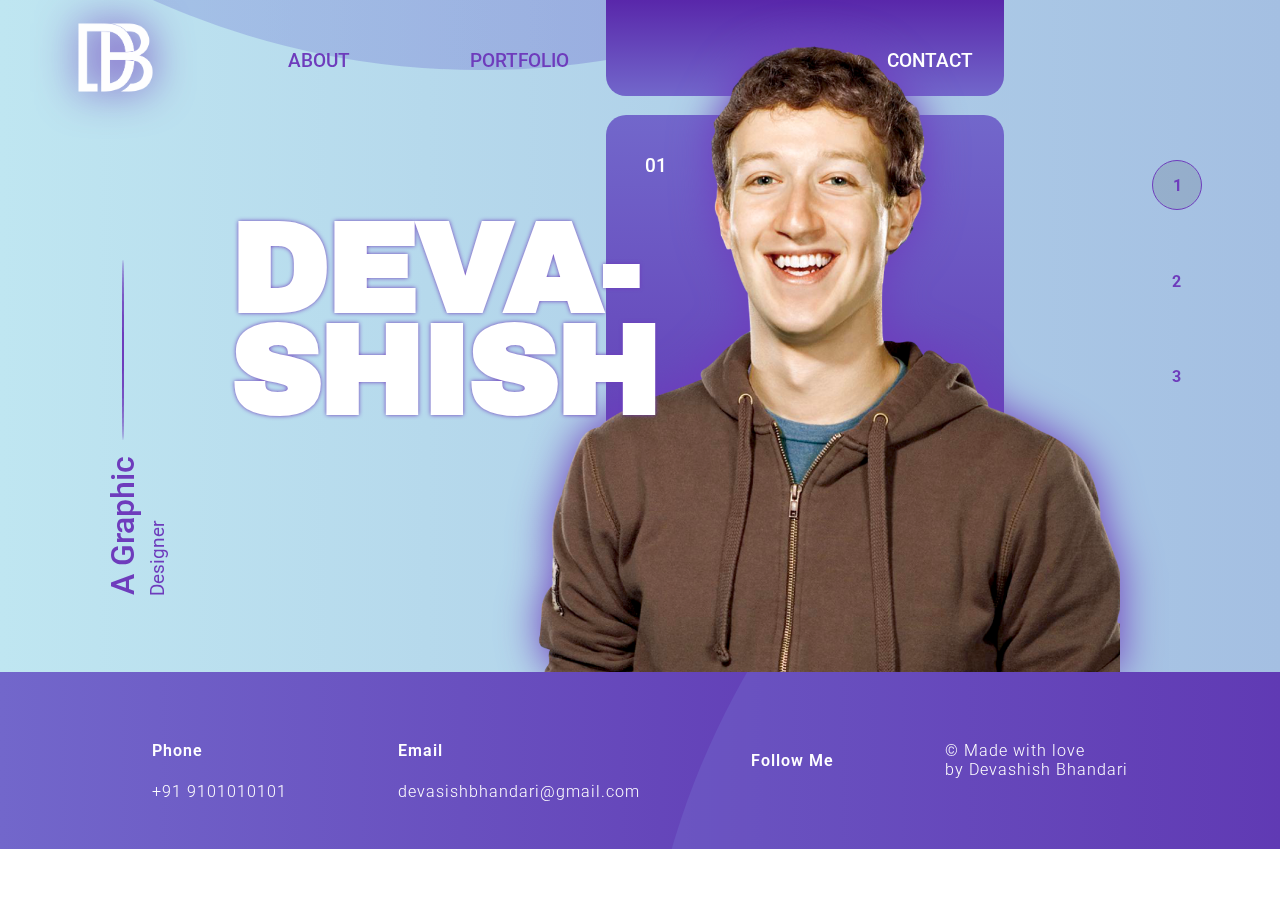
<file: index.html>
<!DOCTYPE html>
<html lang="en">
<head>
    <meta charset="UTF-8">
    <meta http-equiv="X-UA-Compatible" content="IE=edge">
    <meta name="viewport" content="width=device-width, initial-scale=1.0">
    <title>New Portfolio</title>

    <link rel="stylesheet" href="styles/styles.css">
    <link rel="icon" href="images/logo.jpg">

    <link rel="preconnect" href="https://fonts.googleapis.com">
    <link rel="preconnect" href="https://fonts.gstatic.com" crossorigin>
    <link href="https://fonts.googleapis.com/css2?family=Archivo+Black&family=Montserrat:wght@900&family=Oswald:wght@300;400&family=Roboto:wght@400;500;700;900&display=swap" rel="stylesheet">


</head>
<body>
<section class="background">
    <!--Background Div-->
    <div class="bg-circle">

    </div>

    <!--Header Section-->
    <header class="header">        
        <!--Navigation Section-->
        <nav class="navbar">
            <div class="logo-side">
                <a href="index.html" class="logo-link"><img src="images/logo white.png" alt="NIKE" class="logo"></a>
                <div class="for-menu">
                    <a href="about.html" class=" for for-about">ABOUT</a>
                    <a href="portfolio.html" class=" for for-portfolio">PORTFOLIO</a>
                </div>
            </div>
            
            <div>
                <a href="contact.html" class="collection">CONTACT</a>
            </div>
        </nav>

        

        <!--Home-->

        <div class="sections2">
            <!--Left Section-->
            <div class="left-section">
                <h1 class="title">DEVA-<br>SHISH</h1>
                <h3 class="sub-title">A Graphic</h3>
                <hr class="title-hr">
                <p class="text">Designer</p>
            </div>

            <!--Right Section-->
            <div class="right-section">
                <div class="right-section-gen right-section-1">

                </div>

                <div class="right-section-gen right-section-2">
                    <p class="right-section-no">01</p>
                    <img class="profile front" src="images/man.png" alt="">

                </div>

            </div>

            <!--Rightmost Section-->

            <div class="make-relative">
                <div class="make-absolute">
                    <div class="pointer">
                        <div class="pointer-div no1"><a href="#" class=" no">1</a></div>
                        <div class="pointer-div"><a href="#" class="no2 no">2</a></div>
                        <div class="pointer-div"><a href="#" class="no2 no">3</a></div>
                    </div> 
                </div>
            </div>

        </div>

    </header>

    <!--Footer-->
    <footer class="footer-container">
        <div class="circle"></div>

        <div class="menu">
            <div class="menu-div">
                <h4 class="menu-title">Phone</h4>
                <a href="tel:+919101010101" class="menu-link">+91 9101010101</a>
            </div>
            <div class="menu-div">
                <h4 class="menu-title">Email</h4>
                <a href="mailto:devasishbhandari@gmail.com?subject = Feedback &body = Message" class="menu-link">devasishbhandari@gmail.com</a>
            </div>
            <div class="menu-div">
                <h4 class="menu-title">Follow Me</h4>

            </div>
            <div class="menu-div">
                <h4 class="menu-title cc"> &copy; Made with love<br>by Devashish Bhandari</h4>
            </div>
        </div>

    </footer>

</section>

</body>
</html>
</file>
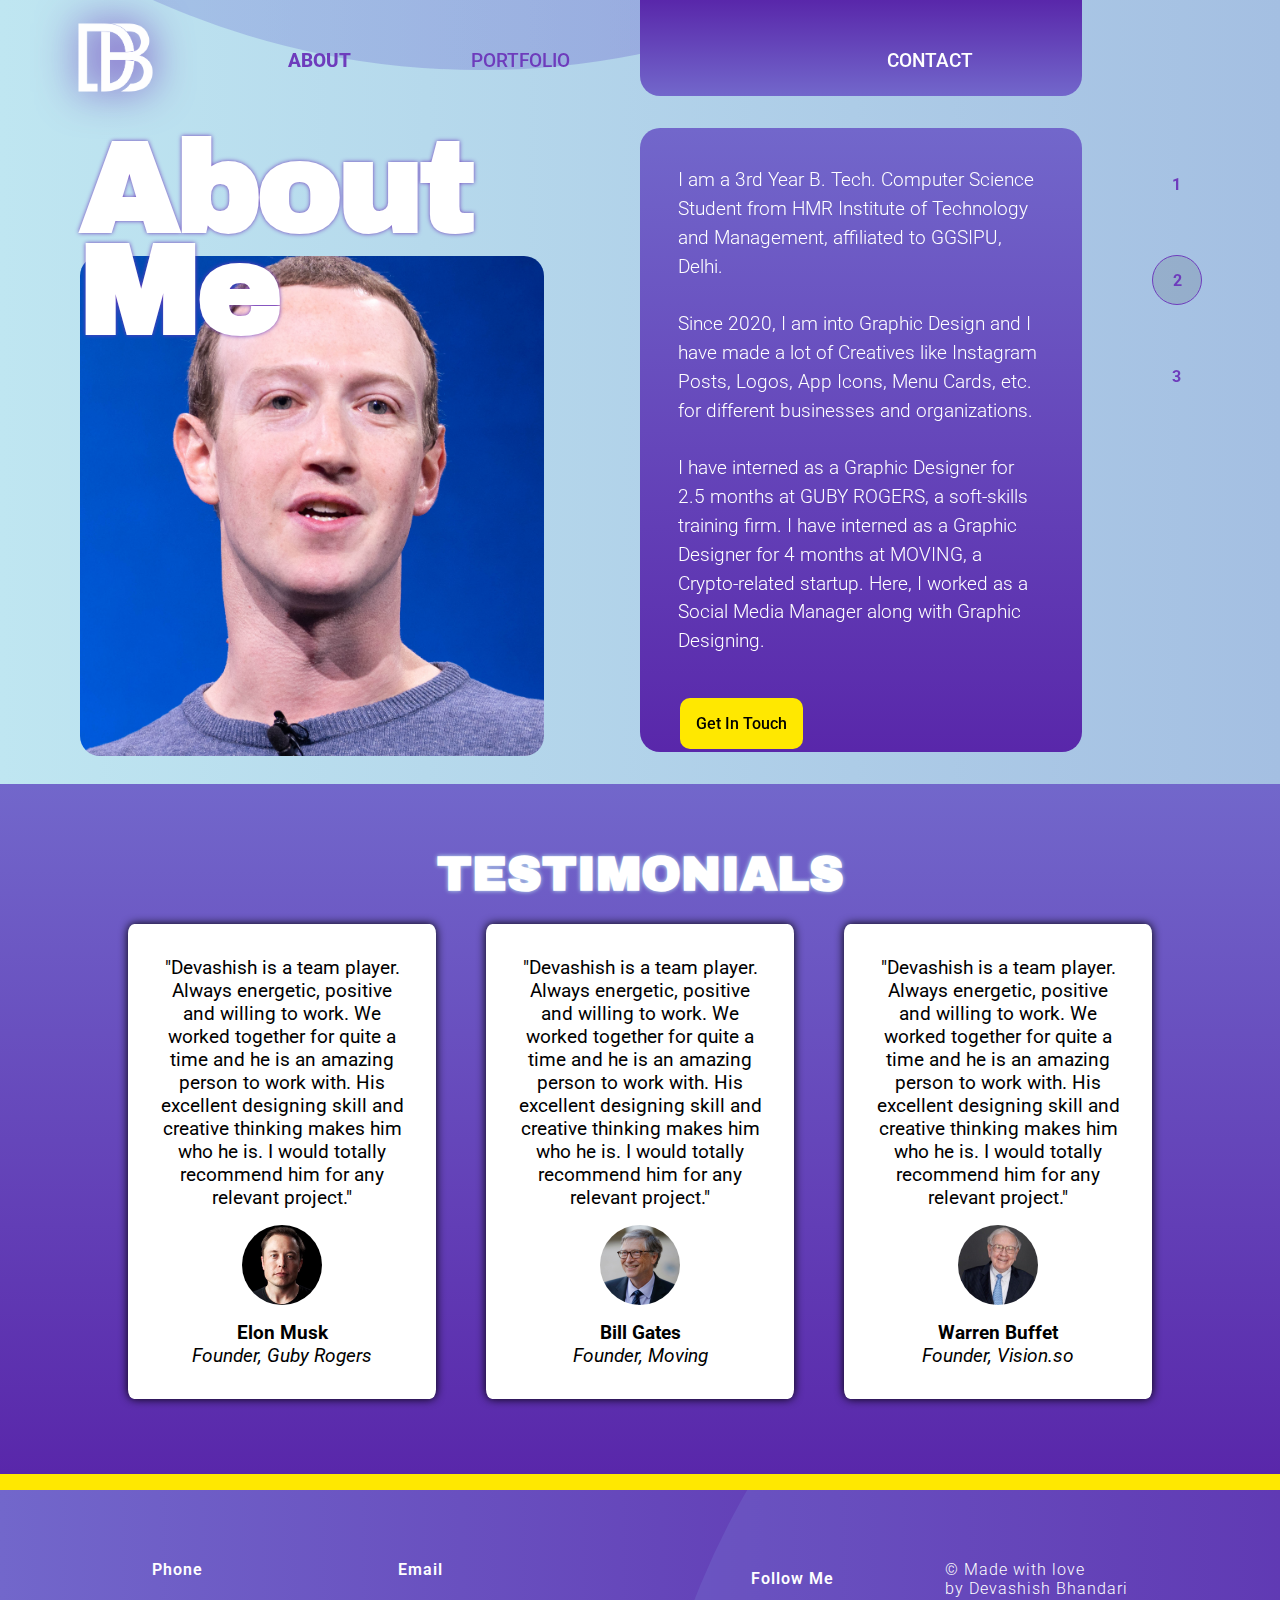
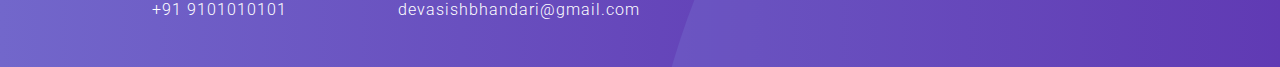
<file: about.html>
<!DOCTYPE html>
<html lang="en">
<head>
    <meta charset="UTF-8">
    <meta http-equiv="X-UA-Compatible" content="IE=edge">
    <meta name="viewport" content="width=device-width, initial-scale=1.0">
    <title>Portfolio About</title>

    <link rel="stylesheet" href="styles/styles.css">
    <link rel="stylesheet" href="styles/about.css">

    <link rel="icon" href="images/logo.jpg">

    <link rel="preconnect" href="https://fonts.googleapis.com">
    <link rel="preconnect" href="https://fonts.gstatic.com" crossorigin>
    <link href="https://fonts.googleapis.com/css2?family=Archivo+Black&family=Montserrat:wght@900&family=Oswald:wght@300;400&family=Roboto:wght@400;500;700;900&display=swap" rel="stylesheet">

</head>
<body>
    <section class="background">
        <!--Background Div-->
        <div class="bg-circle">
    
        </div>
    
        <!--Header Section-->
        <header class="header">        
            <!--Navigation Section-->
            <nav class="navbar">
                <div class="logo-side">
                    <a href="index.html" class="logo-link"><img src="images/logo white.png" alt="NIKE" class="logo"></a>
                    <div class="for-gender">
                        <a href="#" class=" for for-about">ABOUT</a>
                        <a href="portfolio.html" class=" for for-portfolio">PORTFOLIO</a>
                    </div>
                </div>
                
                <div>
                    <a href="contact.html" class="collection">CONTACT</a>
                </div>
            </nav>

            <!--About Section-->
            <div class="grid2">
                <!--Left Section-->
                <div class="about-left">
                    <h1 class="title-about">About<br>Me</h1>
                    <img src="images/about man.jpg" alt="" class="about-img">
                </div>
    
                <!--Right Section-->
                <div class="right-section">
                    <div class="right-section-gen right-section-1">
    
                    </div>
    
                    <div class="right-section-gen right-section-2">
                        <p class="right-section-no">I am a 3rd Year B. Tech. Computer Science Student from HMR Institute of Technology and Management, affiliated to GGSIPU, Delhi.
                            <br><br>
                            Since 2020, I am into Graphic Design and I have made a lot of Creatives like Instagram Posts, Logos, App Icons, Menu Cards, etc. for different businesses and organizations.
                            <br><br>
                            I have interned as a Graphic Designer for 2.5 months at GUBY ROGERS, a soft-skills training firm. I have interned as a Graphic Designer for 4 months at MOVING, a Crypto-related startup. Here, I worked as a Social Media Manager along with Graphic Designing.</p>   
                        </p> 
                        
                        <a href="#" class="get-in-touch">Get In Touch</a>
                    </div>
    
                </div>

            <!--Rightmost Section-->

            <div class="make-relative">
                <div class="make-absolute">
                    <div class="pointer">
                        <div class="pointer-div"><a href="#" class=" no">1</a></div>
                        <div class="pointer-div no1"><a href="#" class="no2 no">2</a></div>
                        <div class="pointer-div"><a href="#" class="no2 no">3</a></div>
                    </div> 
                </div>
            </div>
        </header>
    </section>

   
    <!--Testimonials-->
    <section class="testimonial" id="testimonial">
        <div class="testimonial-container">
            <h1 class="testimonial-title">TESTIMONIALS</h1>

            <div class="testimonial-grid">
                <div class="testimonial1 testimonial-general">
                    <div class="inner-text">"Devashish is a team player. Always energetic, positive and willing to work. We worked together for quite a time and he is an amazing person to work with. His excellent designing skill and creative thinking makes him who he is. I would totally recommend him for any relevant project."</div>
                    <div class="inner-img i-img1"></div>
                    <div class="inner-name"><b>Elon Musk</b></div>
                    <div class="inner-title"><em>Founder, Guby Rogers</em></div>
                </div>

                <div class="testimonial2 testimonial-general">
                    <div class="inner-text">"Devashish is a team player. Always energetic, positive and willing to work. We worked together for quite a time and he is an amazing person to work with. His excellent designing skill and creative thinking makes him who he is. I would totally recommend him for any relevant project."</div>
                    <div class="inner-img i-img2"></div>
                    <div class="inner-name"><b>Bill Gates</b></div>
                    <div class="inner-title"><em>Founder, Moving</em></div>
                </div>

                <div class="testimonial3 testimonial-general">
                    <div class="inner-text">"Devashish is a team player. Always energetic, positive and willing to work. We worked together for quite a time and he is an amazing person to work with. His excellent designing skill and creative thinking makes him who he is. I would totally recommend him for any relevant project."</div>
                    <div class="inner-img i-img3"></div>
                    <div class="inner-name"><b>Warren Buffet</b></div>
                    <div class="inner-title"><em>Founder, Vision.so</em></div>
                </div>
            </div>

            <hr class="testimonial-hr">

        </div>
    </section>

    <!--Blank Section-->
    <section class="blank-section">

    </section>

    <!--Footer-->
    <footer class="footer-container">
        <div class="circle"></div>

        <div class="menu">
            <div class="menu-div">
                <h4 class="menu-title">Phone</h4>
                <a href="tel:+919101010101" class="menu-link">+91 9101010101</a>
            </div>
            <div class="menu-div">
                <h4 class="menu-title">Email</h4>
                <a href="mailto:devasishbhandari@gmail.com?subject = Feedback &body = Message" class="menu-link">devasishbhandari@gmail.com</a>
            </div>
            <div class="menu-div">
                <h4 class="menu-title">Follow Me</h4>

            </div>
            <div class="menu-div">
                <h4 class="menu-title cc"> &copy; Made with love<br>by Devashish Bhandari</h4>
            </div>
        </div>

    </footer>
    
</body>
</html>
</file>
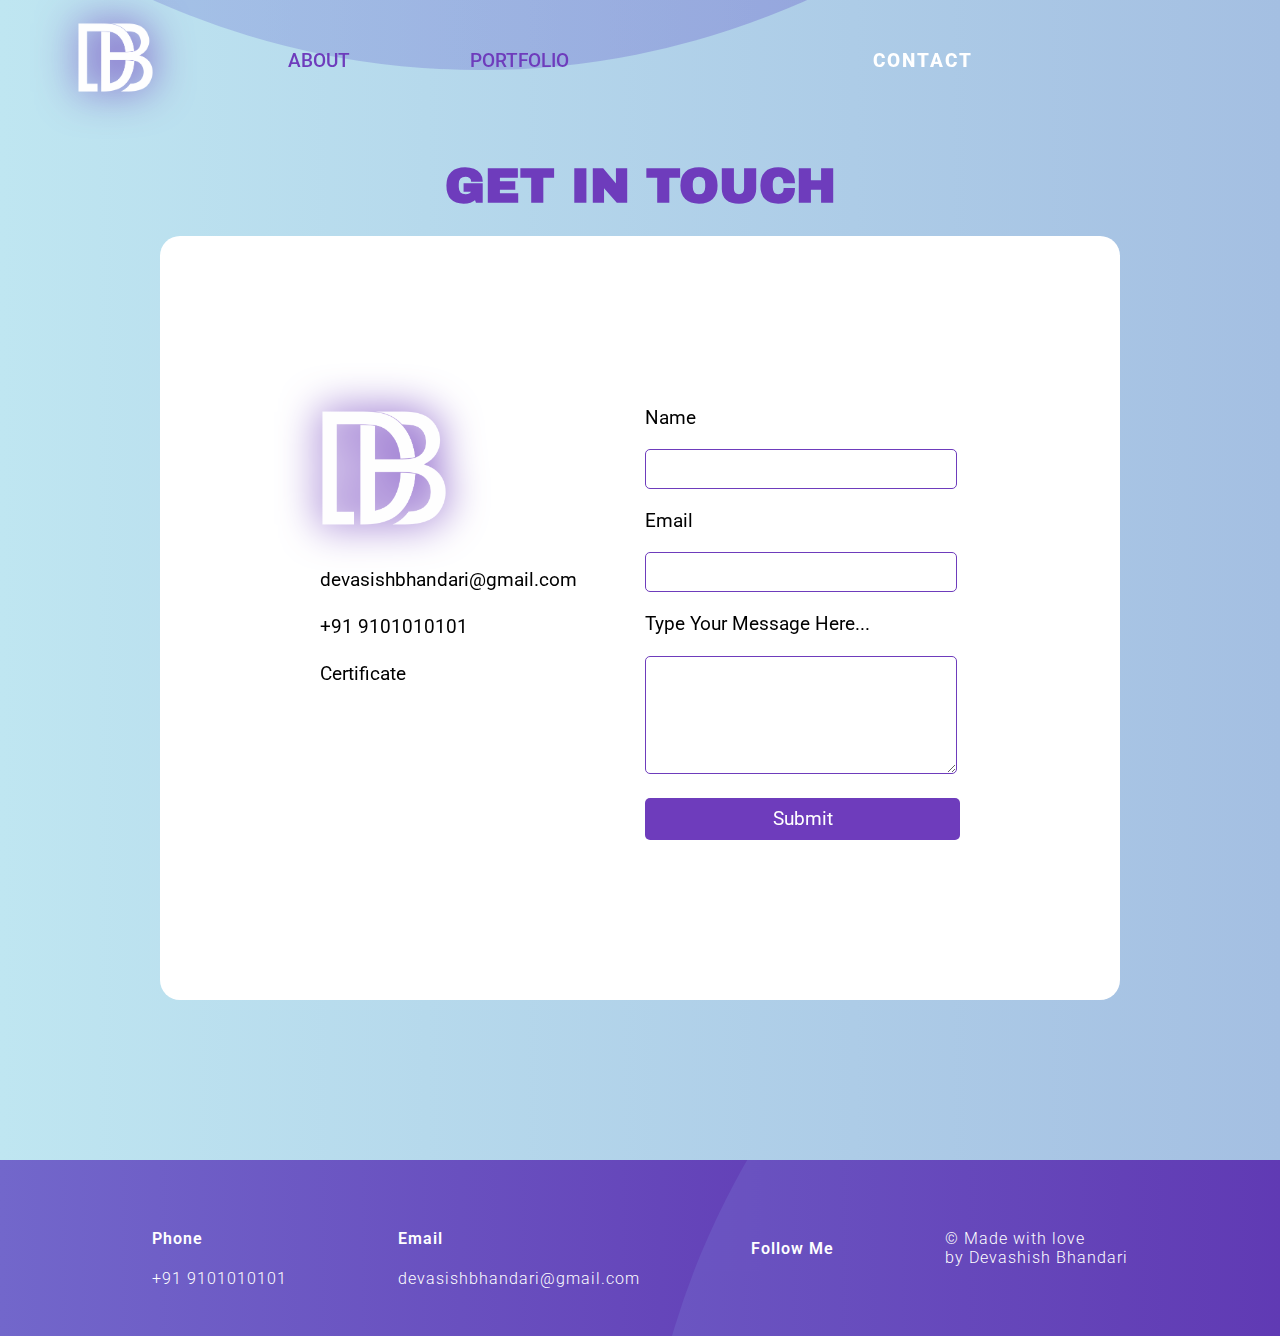
<file: contact.html>
<!DOCTYPE html>
<html lang="en">
<head>
    <meta charset="UTF-8">
    <meta http-equiv="X-UA-Compatible" content="IE=edge">
    <meta name="viewport" content="width=device-width, initial-scale=1.0">
    <title>My Work</title>

    <link rel="stylesheet" href="styles/styles.css">
    <link rel="stylesheet" href="styles/contact.css">

    <link rel="icon" href="images/logo.jpg">

    <link rel="preconnect" href="https://fonts.googleapis.com">
    <link rel="preconnect" href="https://fonts.gstatic.com" crossorigin>
    <link href="https://fonts.googleapis.com/css2?family=Archivo+Black&family=Montserrat:wght@900&family=Oswald:wght@300;400&family=Roboto:wght@400;500;700;900&display=swap" rel="stylesheet">

</head>

<body>
    <section class="background">
        <!--Background Div-->
        <div class="bg-circle">
    
        </div>
    
        <!--Header Section-->
        <header class="header">        
            <!--Navigation Section-->
            <nav class="navbar">
                <div class="logo-side">
                    <a href="index.html" class="logo-link"><img src="images/logo white.png" alt="NIKE" class="logo"></a>
                    <div class="for-menu">
                        <a href="about.html" class=" for for-about">ABOUT</a>
                        <a href="portfolio.html" class=" for for-portfolio">PORTFOLIO</a>
                    </div>
                </div>
                
                <div>
                    <a href="contact.html" class="collection">CONTACT</a>
                </div>
            </nav>

        
        <!--Contact-->
        <section class="contact" id="contact-container">
            <h1 class="portfolio-title">GET IN TOUCH</h1>
            <div class="contact-container grid-2">
                <div class="left-column">
                    <a href="index.html"><img class="logo" src="images/logo white.png" alt="DB"></a>

                    <ul>
                        <li><a href="mailto:devasishbhandari@gmail.com">devasishbhandari@gmail.com</a></li>
                        <li><a href="#companies">+91 9101010101</a></li>
                        <li><a href="https://www.freecodecamp.org/certification/devashishbhandari/responsive-web-design">Certificate</a></li>
                    </ul>
                </div>

                <div class="right-column">

                        <div class="main-container">

                           
                            <form id="contact-form" class="form-wrapper">
                                <label>Name</label><br>
                                <input class="input-field" type="text"  name="name" required><br>

                                <label>Email</label><br>
                                <input class="input-field" type="email" name="email" required><br>
                
                                <label>Type Your Message Here...</label><br>
                                <textarea class="input-field" name="message" required></textarea><br>
                
                                <input id="submit-btn" type="submit" value="Submit">
                            </form>
                    
                        </div>
                </div>
            </div>
        </section>

        </header>
    </section>

    <!--Footer-->
    <footer class="footer-container">
        <div class="circle"></div>

        <div class="menu">
            <div class="menu-div">
                <h4 class="menu-title">Phone</h4>
                <a href="tel:+919101010101" class="menu-link">+91 9101010101</a>
            </div>
            <div class="menu-div">
                <h4 class="menu-title">Email</h4>
                <a href="mailto:devasishbhandari@gmail.com?subject = Feedback &body = Message" class="menu-link">devasishbhandari@gmail.com</a>
            </div>
            <div class="menu-div">
                <h4 class="menu-title">Follow Me</h4>

            </div>
            <div class="menu-div">
                <h4 class="menu-title cc"> &copy; Made with love<br>by Devashish Bhandari</h4>
            </div>
        </div>

    </footer>
</body>
</file>
<file: styles/styles.css>
*{
    --textColor1: #fff;
    --textColor2: #6E3CBC;
    --circleColor1: #98BAE7;
    --circleColor2: #7267CB;
    --bgColor1: #bfe6f1;
    --bgColor2: #a4bfe2;
    --divColor1: #7267CB;
    --divColor2: #5927aa;


    --textFont: 'Roboto', sans-serif;
    --titleFont1:  'Montserrat', sans-serif;
    --titleFont2: 'Archivo Black', sans-serif;
    --oswald: 'Oswald', sans-serif;
}


body{
    margin: 0;
    padding: 0;
    box-sizing: border-box;
    
}

a{
    text-decoration: none;
    font-family: var(--textFont);
    font-weight: 500;
}

.background{
    background-image: linear-gradient(to right, var(--bgColor1), var(--bgColor2));

}

/*Header Styling*/
.header{
    position: relative;
    overflow: hidden;

}

/*Navbar Styling*/
.navbar{
    display: flex;
    align-items: center;
    justify-content: space-between;
    padding: 1em 4em;
    width: 70%;
    position: absolute;
    font-size: 1.2em;
    z-index: 1;

}

.logo-side{
    display: flex;
    align-items: center;
}

.logo{
    height: 4em;
    margin: 0 4em 0 0;
    filter: drop-shadow(0 0 20px var(--textColor2));
}

.for{
    padding: 0 3em 0 3em;
}

.for-about{
    color: var(--textColor2);
    transition: 0.5s;
}

.for-about:hover{
    color: white;
    transition: 0.5s;
}

.for-portfolio{
    color: var(--textColor2);
    transition: 0.5s;
}

.for-portfolio:hover{
    color: white;
    transition: 0.5s;
}

.collection{
    color: var(--textColor1);
    transition: 0.5s;
}

/*Background Circle*/
.bg-circle{
    background-image: linear-gradient(to right, var(--circleColor1), var(--circleColor2));
    opacity: 0.5;
    border-radius: 50%;
    height:100em;
    width: 100em;
    position: fixed;
    left: -25%;
    top: -170%;
    z-index: 0;
}

/*Section Styling*/
.sections2{
    display: grid;
    grid-template-columns: 1.8fr 2fr 0fr;
}

.left-section{
    display: flex;
    justify-content: flex-end;
    position: relative;
    top: 8em;
    left: 3.3em;
    color: white;
    z-index: 1;
}

.title{
    font-family: var(--titleFont2);

    letter-spacing: -4px;
    line-height: 0.8;
    font-size: 8em;
    margin: 0.7em 0;
    text-shadow: 0 0 4px var(--textColor2) ;
}

.title-hr{
    height: 20vh;
    position: absolute;
    bottom: 22em;
    left: 4.3em;
    width: 2px;
    border: none;
    background-color: var(--textColor2);
    border-radius: 50%;
    
}
.sub-title{
    font-family: var(--textFont);
    font-size: 2em;
    font-weight: 500;
    color: var(--textColor2);
    position: absolute;
    transform: rotate(270deg);
    bottom: 7em;
    left: 0;
}

.text{
    font-family: var(--textFont);
    font-size: 1.2em;
    font-weight: 400;
    color: var(--textColor2);
    position: absolute;
    transform: rotate(270deg);
    bottom: 11em;
    left: 3.5em;
}


/*Right Section*/
.right-section{
    
}
.right-section-gen{
    width: 59%;
}

.right-section-1{
    background-image: linear-gradient(var(--divColor2), var(--divColor1));
    height: 6em;
    border-radius: 0 0 20px 20px;
    margin-bottom: 1em ;
}

.right-section-2{
    background-image: linear-gradient(var(--divColor1), var(--divColor2));
    height: 34.8em;
    border-radius: 20px 20px 0 0 ;
    margin-top: 1em;
}

.right-section-no{
    color: var(--textColor1);
    padding: 2em;
    font-family: var(--textFont);
    font-weight: 500;
    font-size: 1.2em;
}

.profile{
    position: absolute;
    top: 2em;
    left: 30em;
    margin: 0;
    width: 40em;

    transition: 0.5s;

    animation-name: bounce;
    animation-duration: 2.1s;
    animation-iteration-count: infinite;
    animation-timing-function: ease-in-out;
   
}

@keyframes bounce{
    0% {
      top: 2em;
    }
    50% {
      top: 3em;
    }
    100% {
      top: 2em;
    }
  }

.profile:hover{
    transform: scale(1.1);
    transition: 0.5s;
}


.front{
    filter: drop-shadow(0 0 20px var(--textColor2));
}

.make-relative{
    display: relative;
}

.make-absolute{
    display: absolute;
    top: 6em;
    left: 50em;

}

.pointer{
    display: flex;
    flex-direction: column;
    margin: 10em 0 0 -8em;
    height: 15em;
    justify-content: space-between;
    
}

.pointer-div{
    display: flex;
    height: 3em;
    width: 3em;
    align-items: center;
    justify-content: center;
   

} 

.no{
    font-family: var(--textFont);
    font-weight: 700;
    color: var(--textColor2);
    transition: 0.5s;
}

.no1{
    border: 1px solid var(--textColor2);
    border-radius: 50% ;
    background-color: rgba(0, 0, 0, 0.1);
    
    
}

.pointer-div:hover{
    border: 1px solid var(--textColor2);
    border-radius: 50% ;
    cursor: pointer;
    background-color: rgba(0,0,0,0);
    
}

.next-img{
    width: 1em;
    height: 1em;
    margin: auto;
}

/*ABOUT SECTION STYLING*/
section{
    position: relative;
    z-index: 100;
}

.about-wrapper{
    background-color: var(--textColor1);
    padding: 1em 5em;
}

.about-container{
    background-color: var(--bgColor1);
    border-radius: 20px;

    display: grid;
    grid-template-columns: 1fr 7fr;
    height: 30em;
}

.about-title-div{
    background-color: var(--divColor2);
    padding: 10px;
    height: 15em;
    margin: auto;
    border-top-left-radius: 20px;
    border-top-right-radius: 20px;
    transform: rotate(-90deg);

}

.about-title{
    
    font-family: var(--titleFont2);
    color: var(--textColor1);
    margin: 0;
    font-size: 6em;
    padding: 20px;


}

.about-paragraph{
    font-family: var(--textFont)
}



/*Footer Styles*/
footer{
    position: relative;
    z-index: 3;
    margin: 0 auto;
    padding: 3em;
    
    background-image: linear-gradient(to right,var(--divColor1), var(--divColor2));
    height: absolute;
    overflow: hidden;


}

.circle{
    position: absolute;
    background-color: white;
    border-radius: 100%;
    height: 100em;
    width: 100em;
    top: -25em;
    left: 50%;
    background-image: linear-gradient(to right,var(--divColor1), var(--divColor2));
    opacity: 0.5;


}

.menu{
    position: relative;
    display: flex;
    z-index: 20;
    flex-direction: row;
    justify-content: space-evenly;
    align-items: flex-start;
    margin: 0 3em;


}
.menu-div{
    font-size: 1em;
    font-family: var(--textFont);
    color: white;
    letter-spacing: 1px;
    margin: auto;
    padding: auto;

}

.menu-title{
    font-weight: 600;
}
.menu-link{
    color: white;
    font-weight: 300;
}

.cc{
    font-weight: 300;
}

@media screen and (max-width: 800px) {
    .menu{
        display: grid;
        grid-template-columns: 1fr 1fr;
        justify-content: start;
        align-items: flex-start;
        margin: 0;
    }
}
</file>
<file: styles/about.css>
.for-about{
    font-weight: 800;
}

/*Grid Styling*/
.header{
    padding-bottom: 2em;
}
.grid2{
    display: grid;
    grid-template-columns: 1fr 1fr 0fr;
}
.about-left{
    padding: 3em 5em 0 5em;
    display: flex;
    flex-direction: column;
}



.title-about{
    font-family: var(--titleFont2);
    color: white;
    letter-spacing: -4px;
    line-height: 0.8;
    font-size: 8em;
    margin: 0.7em 0 -0.5em 0;
    text-shadow: 0 0 4px var(--textColor2);
    z-index: 2;
}


.about-img{
    margin: -1.4em 0;
    height: 500px;
    width: auto;
    display: block;
    object-fit: cover;
    border-radius: 20px;
    margin-right: 1em;
    
}



.right-section-gen{
    width: 69%;
}

.right-section-2{
    height: 39em;
    border-radius: 20px;
    margin-top: 2em;
}

.get-in-touch{
    background-color: #ffe800;
    padding: 1em;
    border-radius: 10px;
    margin-left: 2.5em;
    color: black;
}


.right-section-no{
    font-size: 1.2em;
    line-height: 1.5;
    font-weight: 300;
}


/*Testimonial Styling*/
.testimonial{
    background-image: linear-gradient(var(--divColor1), var(--divColor2)) ;
}

.testimonial-container{
    padding: 2.5% 10%;
    text-align: center;
}

.testimonial-title{
    color: var(--textColor1);
    text-shadow: 0 0 4px var(--bgColor1);
    font-size: 3rem;
    margin-bottom: 1.5rem;
    font-family: var(--titleFont2);
}

.testimonial-grid{
    display: grid;
    grid-template-columns: repeat(3, 1fr);
    grid-column-gap:50px;
}

.testimonial-general{
    background-color: white ;
    font-family: var(--textFont);
    font-size: 1.2rem;
    color: var(--mainColor);
    padding: 2rem;
    box-shadow: 0 0 10px black;
    border-radius: 2%;

    display: flex;
    
    flex-direction: column;
    justify-content: center;
    align-items: center;    
}

.inner-img{
    height: 5rem;
    width: 5rem;
    border-radius: 50%;
    margin: 1rem;
}

.i-img1{
    background-image: url("testimony\ man1.png");
    background-size: cover;
}

.i-img2{
    background-image: url("testimony\ man2.jpg");
    background-size: cover;
}

.i-img3{
    background-image: url("testimony\ man3.jpg");
    background-size: cover;
}

.testimonial-hr{
    height: 0.2rem;
    background-color: var(--mainTextColor);
    border: none;
    border-radius: 4px;
    width: 25%;
    margin: 2.5rem auto 0 auto;
}


/*Blank Section Styling*/
.blank-section{
    height: 1em;
    background-color: #ffe800;
}

/*Footer*/
.footer-container{
    background-color: black;
    background-image: linear-gradient(to right,var(--divColor1), var(--divColor2)) !important;
}

@media screen and (max-width: 800px) {
    .grid2{

        grid-template-columns: repeat(1,1fr);
    }

    .about-img{
        margin: 0 auto;
        width: 80%;
        padding: 3em 3em 0;
    }
    .right-section{
        margin-top: -1rem;
    }

    .right-section-gen{
        width: 100% n;
    }

    .right-section-1{
        display: none;
    }


    .right-section-2{
        margin: 5rem auto;
    }

    .make-relative{
        display: none;
    }

    .testimonial-title{
        font-size: 2rem;
    }

    .testimonial-grid{
        grid-template-columns: 1fr;
    }
    
    .testimonial-general{
        margin: 1rem 0;
    }
   
}
</file>
<file: styles/contact.css>
.grid-2{
    display: grid;
    grid-template-columns: repeat(2, 1fr);
    align-items: center;
    justify-content: center;
    gap: 10px;
}

/*.contact Styling*/
.contact{
    margin: 10em;
}
.contact .contact-container{
    background-color: white;
    padding:10em;
    border-radius: 20px;

}
.collection{
    font-weight: 800;
    letter-spacing: 2px;
}
/*Left Side*/

.contact .grid-2{
    align-items:top;
}

.contact .contact-container .left-column{
    height: 100%;
}

.contact .contact-container .left-column .logo{
    height: 8rem;
    margin: 2.5% 0;
}
.contact .contact-container .left-column ul{
    padding: 0;
    margin: 2.5% 0;
    font-size: 1.2rem;
}

.contact .contact-container .left-column li{
    margin: 1.5rem 0;
}

.contact .contact-container .left-column li a{
    color: var(--dimTextColor);
    font-weight: 400;
}

/*Right Side*/
.form-wrapper{
    display: block;
    max-width: 100%;
    margin: 0 auto;
}

.input-field{
    margin: 10px 0;
    width: 80%;
    padding: 0.5rem 9.2%;
    background-color: var(--textColor1);
    border: 1px solid var(--textColor2);
    font-size: 1.2rem;
    border-radius: 5px;
}

ul{
    list-style: none;
}

#contact-form label{
    line-height: 2.7rem;
    color: var(--secondaryColor);
    font-family: var(--textFont);
    font-size: 1.2rem;
}

#submit-btn{
    margin-top: 10px;
    width: 100%;
    padding: 10px 1em;
    color: var(--textColor1);
    background-color: var(--textColor2);
    border: none;
    font-family: var(--textFont);
    font-size: 1.2rem;
    border-radius: 5px;
}

textarea{
    min-height: 100px;
}

#submit-btn{
    padding: 0.5em 1em;
}

.portfolio-title{
    font-size: 3rem;
    font-family: var(--titleFont2);
    margin-bottom: 1.5rem;
    text-align: center;
    color: var(--textColor2);
}

@media screen and (max-width: 800px) {
    .contact{
        margin-left: 3rem;
        margin-right: 3rem;
    }

    .contact .contact-container{
        padding: 3rem;
    }
    .grid-2{
        grid-template-columns: 1fr;
    }
}
</file>
